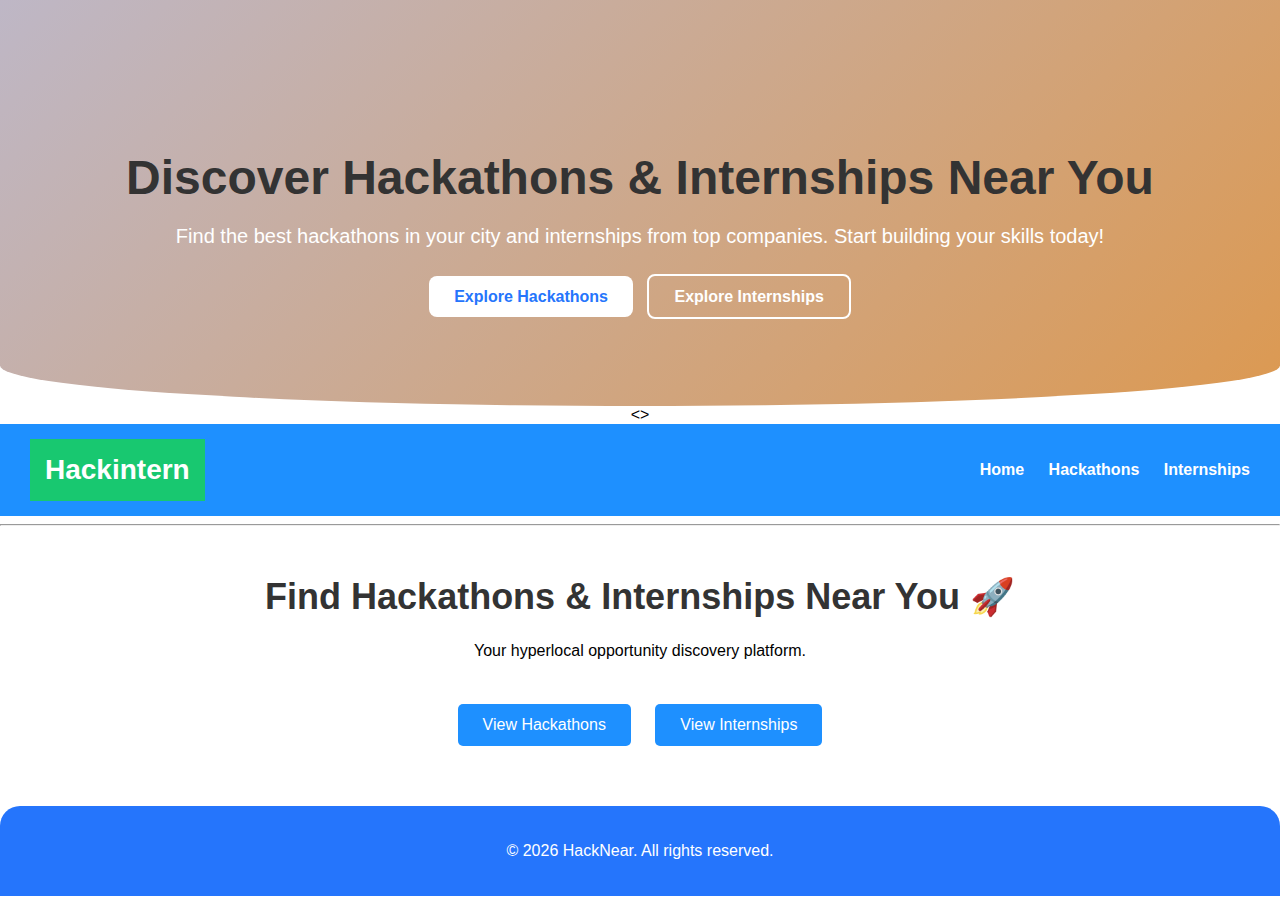
<file: index.html>
<section class="hero">
  <div class="hero-text">
    <h1>Discover Hackathons & Internships Near You</h1>
    <p>Find the best hackathons in your city and internships from top companies. Start building your skills today!</p>
    <a href="hackathons.html" class="btn">Explore Hackathons</a>
    <a href="internships.html" class="btn secondary">Explore Internships</a>
  </div>
</section>
<!DOCTYPE html>
<html>
<<link rel="stylesheet" href="style.css">>
    <title>Nearby Opportunities</title>
</head>

<body>

    <div class="navbar">
    <h2 class="logo">Hackintern</h2>
    <div>
        <a href="index.html">Home</a>
        <a href="hackathons.html">Hackathons</a>
        <a href="internships.html">Internships</a>
    </div>
</div>
    <hr>

    <h1>Find Hackathons & Internships Near You 🚀</h1>
    <p>Your hyperlocal opportunity discovery platform.</p>

    <br>

    <a href="hackathons.html">
        <button>View Hackathons</button>
    </a>

    <a href="internships.html">
        <button>View Internships</button>
    </a>

</body>
</html>







<footer>
  <p>&copy; 2026 HackNear. All rights reserved.</p>
</footer>
</file>
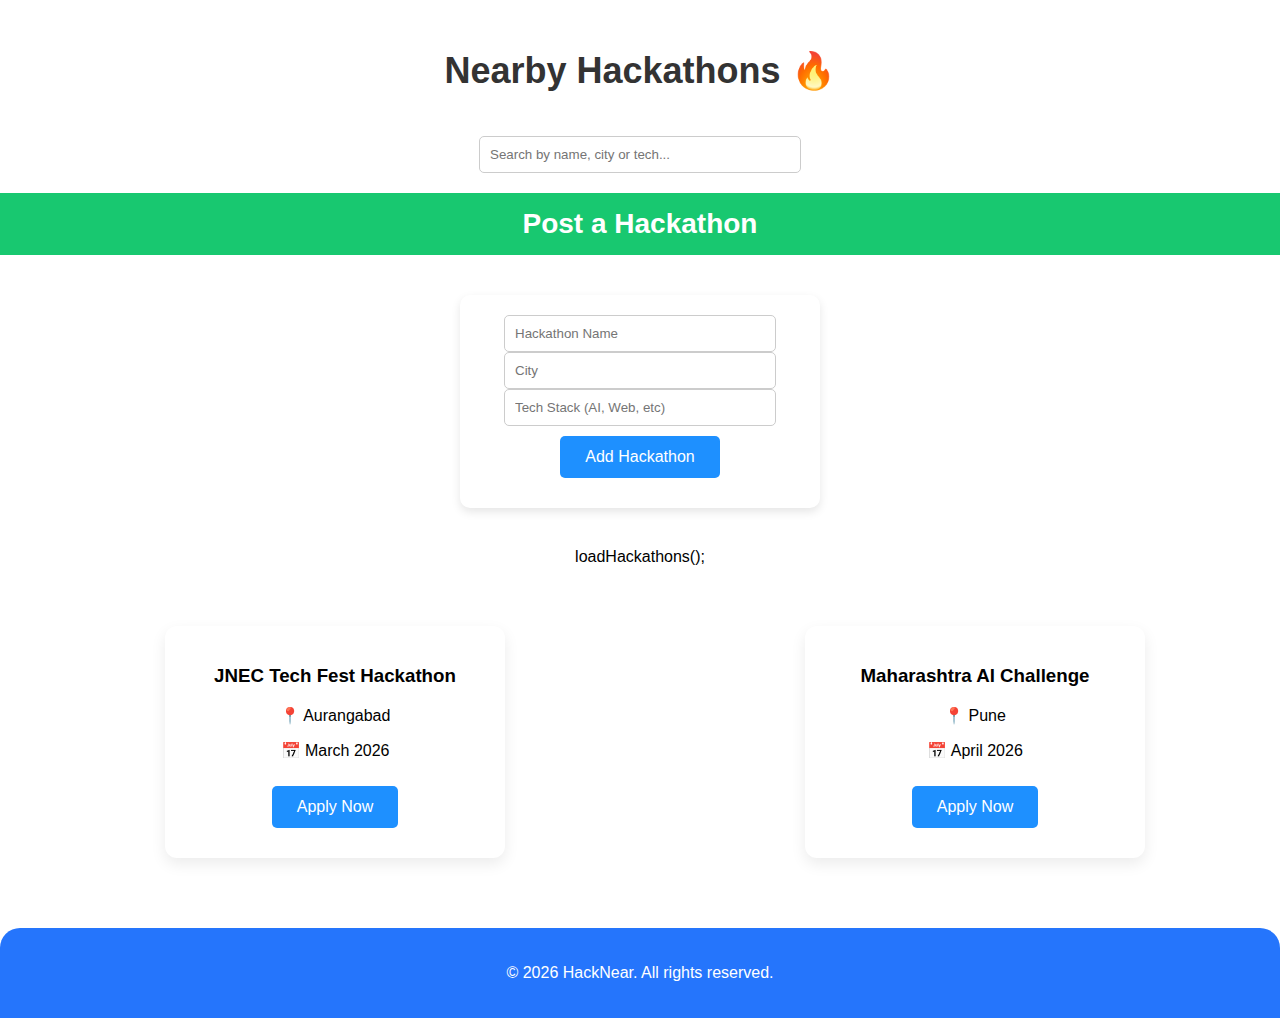
<file: hackathons.html>
<!DOCTYPE html>
<html>


    <script>
function searchHackathons() {
  let input = document.getElementById("searchInput").value.toLowerCase();
  let cards = document.getElementsByClassName("card");

  for (let i = 0; i < cards.length; i++) {
    let text = cards[i].innerText.toLowerCase();

    if (text.includes(input)) {
      cards[i].style.display = "block";
    } else {
      cards[i].style.display = "none";
    }
  }
}
</script>


<head>
    <title>Hackathons</title>
    <link rel="stylesheet" href="style.css">
</head>

<h1>Nearby Hackathons 🔥</h1>

<input 
  type="text" 
  id="searchInput" 
  placeholder="Search by name, city or tech..."
  onkeyup="searchHackathons()"
  style="padding:10px; width:300px; margin:20px;"
>




<h2>Post a Hackathon</h2>

<form id="hackathonForm">
  <input type="text" id="title" placeholder="Hackathon Name" required>
  <input type="text" id="city" placeholder="City" required>
  <input type="text" id="tech" placeholder="Tech Stack (AI, Web, etc)" required>
  <button type="submit">Add Hackathon</button>
</form>
<div id="hackathonList"></div>

<script type="module">
  // Import the functions you need from the SDKs you need
  import { initializeApp } from "https://www.gstatic.com/firebasejs/12.9.0/firebase-app.js";
  import { getFirestore, collection, addDoc, getDocs, deleteDoc, doc } 
from "https://www.gstatic.com/firebasejs/12.9.0/firebase-firestore.js";
  // TODO: Add SDKs for Firebase products that you want to use
  // https://firebase.google.com/docs/web/setup#available-libraries

  // Your web app's Firebase configuration
  const firebaseConfig = {
    apiKey: "AIzaSyAzWJcP9rKDt9YY3O0c-JvL14aYaxWDQD0",
    authDomain: "hacknear-e9ebc.firebaseapp.com",
    projectId: "hacknear-e9ebc",
    storageBucket: "hacknear-e9ebc.firebasestorage.app",
    messagingSenderId: "891891328952",
    appId: "1:891891328952:web:4b7d0256eca840420d114d"
  };

  // Initialize Firebase
  const app = initializeApp(firebaseConfig);
  const db = getFirestore(app);

  document.getElementById("hackathonForm").addEventListener("submit", async (e) => {
  e.preventDefault();

  const title = document.getElementById("title").value;
  const city = document.getElementById("city").value;
  const tech = document.getElementById("tech").value;

  await addDoc(collection(db, "hackathons"), {
    title,
    city,
    tech
  });

  loadHackathons();
  e.target.reset();
});

async function loadHackathons() {
  const container = document.getElementById("hackathonContainer");
  container.innerHTML = "";

  const querySnapshot = await getDocs(collection(db, "hackathons"));
  querySnapshot.forEach((docSnap) => {
    const hackathon = docSnap.data();
    const id = docSnap.id;

    const card = document.createElement("div");
    card.className = "card";

    card.innerHTML = `
      <h3>${hackathon.title}</h3>
      <p><strong>City:</strong> ${hackathon.city}</p>
      <p><strong>Tech:</strong> ${hackathon.tech}</p>
      <button onclick="deleteHackathon('${id}')">Delete</button>
    `;

    container.appendChild(card);
  });
}

window.deleteHackathon = async function(id) {
  await deleteDoc(doc(db, "hackathons", id));
  loadHackathons();
};

async function loadHackathons() {
  const querySnapshot = await getDocs(collection(db, "hackathons"));
  const container = document.getElementById("hackathonList");
  container.innerHTML = "";

  querySnapshot.forEach((docSnap) => {
    const data = docSnap.data();

    const card = document.createElement("div");
    card.classList.add("card");

    card.innerHTML = `
      <h3>${data.title}</h3>
      <p>City: ${data.city}</p>
      <p>Tech: ${data.tech}</p>
    `;

    container.appendChild(card);
  });
}
loadHackathons();
</script>
loadHackathons();
</body>

<div class="card-container">
  <div id="hackathonContainer"></div>

    <div class="card">
        <h3>JNEC Tech Fest Hackathon</h3>
        <p>📍 Aurangabad</p>
        <p>📅 March 2026</p>
        <button>Apply Now</button>
    </div>

    <div class="card">
        <h3>Maharashtra AI Challenge</h3>
        <p>📍 Pune</p>
        <p>📅 April 2026</p>
        <button>Apply Now</button>
    </div>

</div>







</script>




<script>
// Combined Search + City Filter
function filterHackathons() {
  let input = document.getElementById("searchInput").value.toLowerCase();
  let selectedCity = document.getElementById("cityFilter").value.toLowerCase();
  let cards = document.getElementsByClassName("card");

  for (let i = 0; i < cards.length; i++) {
    let text = cards[i].innerText.toLowerCase();

    // Check both search input AND city
    if ((input === "" || text.includes(input)) && 
        (selectedCity === "" || text.includes(selectedCity))) {
      cards[i].style.display = "block";
    } else {
      cards[i].style.display = "none";
    }
  }
}

// Call combined filter when user types
document.getElementById("searchInput").addEventListener("keyup", filterHackathons);

// Call combined filter when user selects city
document.getElementById("cityFilter").addEventListener("change", filterHackathons);
</script>  





<footer>
  <p>&copy; 2026 HackNear. All rights reserved.</p>
</footer>




<script>



function addCardToPage(hackathon) {
  const container = document.getElementById("hackathonContainer");

  const card = document.createElement("div");
  card.className = "card";

  card.innerHTML = `
  <h3>${hackathon.title}</h3>
  <p><strong>City:</strong> ${hackathon.city}</p>
  <p><strong>Tech:</strong> ${hackathon.tech}</p>
  <button onclick="deleteHackathon(this)">Delete</button>
`;
  container.appendChild(card);
}

function deleteHackathon(button) {
  const card = button.parentElement;
  const title = card.querySelector("h3").innerText;

  // Remove from page
  card.remove();

  // Remove from local storage
  let saved = JSON.parse(localStorage.getItem("hackathons")) || [];
  saved = saved.filter(h => h.title !== title);
  localStorage.setItem("hackathons", JSON.stringify(saved));
}

</script>


</body>
</file>
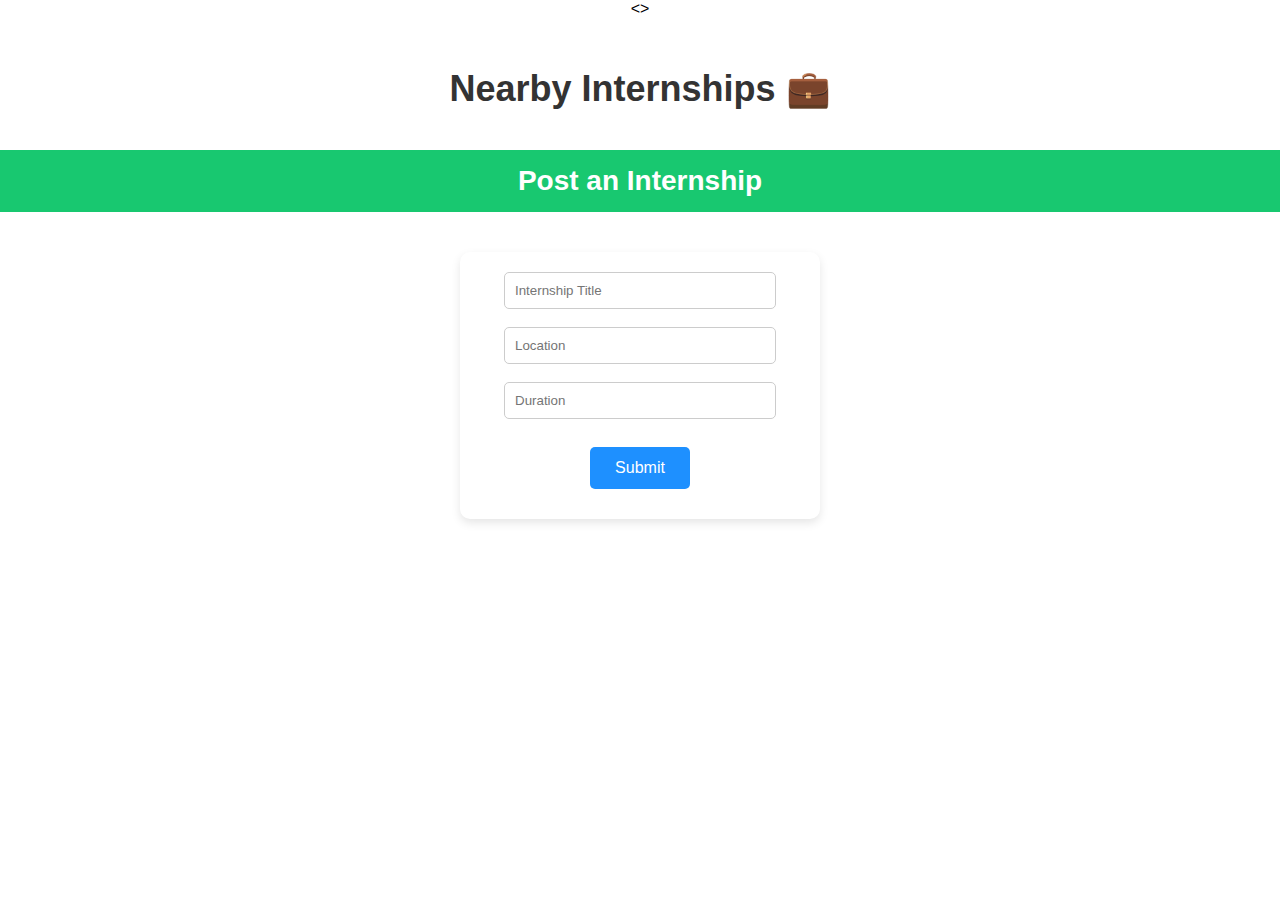
<file: internships.html>
<!DOCTYPE html>
<html>
<<link rel="stylesheet" href="style.css">>
    <title>Internships</title>
</head>

<body>

   <h1>Nearby Internships 💼</h1>

<div class="card-container" id="internshipList"></div>

<h2>Post an Internship</h2>

<form id="internshipForm">
    <input type="text" id="iname" placeholder="Internship Title" required><br><br>
    <input type="text" id="ilocation" placeholder="Location" required><br><br>
    <input type="text" id="iduration" placeholder="Duration" required><br><br>
    <button type="submit">Submit</button>
</form>


<script>

// Load saved internships
window.onload = function() {
    let savedInternships = JSON.parse(localStorage.getItem("internships")) || [];
    savedInternships.forEach(addInternshipToPage);
};

document.getElementById("internshipForm").addEventListener("submit", function(event) {
    event.preventDefault();

    let title = document.getElementById("iname").value;
    let location = document.getElementById("ilocation").value;
    let duration = document.getElementById("iduration").value;

    let internship = { title, location, duration };

    let savedInternships = JSON.parse(localStorage.getItem("internships")) || [];
    savedInternships.push(internship);

    localStorage.setItem("internships", JSON.stringify(savedInternships));

    addInternshipToPage(internship);

    document.getElementById("internshipForm").reset();
});

function addInternshipToPage(internship) {
    let newCard = document.createElement("div");
    newCard.className = "card";

    newCard.innerHTML = `
        <h3>${internship.title}</h3>
        <p>📍 ${internship.location}</p>
        <p>⏳ ${internship.duration}</p>
        <button>Apply Now</button>
        <button onclick="deleteInternship('${internship.title}')">Delete</button>
    `;

    document.getElementById("internshipList").appendChild(newCard);
}

function deleteInternship(title) {
    let savedInternships = JSON.parse(localStorage.getItem("internships")) || [];
    savedInternships = savedInternships.filter(i => i.title !== title);

    localStorage.setItem("internships", JSON.stringify(savedInternships));

    location.reload();
}

</script>


</body>
</html>
</file>
<file: style.css>
body {
    font-family: Arial, sans-serif;
    background-color: white;
    text-align: center;
    margin: 0;
    padding: 0;
}

h2 {
    background-color: #18c870;
    color: white;
    padding: 15px;
    margin: 0;
}

h1 {
    margin-top: 50px;
}

button {
    padding: 12px 25px;
    margin: 10px;
    border: none;
    border-radius: 5px;
    background-color: #1e90ff;
    color: white;
    font-size: 16px;
    cursor: pointer;
}

button:hover {
    background-color: #0f6cd6;
}

a {
    text-decoration: none;
    color: #1e90ff;
    font-weight: bold;
}


.navbar {
    display: flex;
    justify-content: space-between;
    align-items: center;
    background-color: #1e90ff;
    padding: 15px 30px;
}

.logo {
    color: white;
    margin: 0;
}

.navbar a {
    color: white;
    margin-left: 20px;
    text-decoration: none;
    font-weight: bold;
}

.navbar a:hover {
    text-decoration: underline;
}


.card {
    background-color: white;
    width: 300px;
    margin: 20px auto;
    padding: 20px;
    border-radius: 10px;
    box-shadow: 0 4px 8px rgba(0,0,0,0.1);
}



.card-container {
    display: flex;
    justify-content: center;
    gap: 30px;
    flex-wrap: wrap;
    margin-top: 40px;
}




form {
    margin-top: 40px;
}

input {
    padding: 10px;
    width: 250px;
    border-radius: 5px;
    border: 1px solid #ccc;
}




h1 {
    font-size: 36px;
    color: #333;
}

h2 {
    font-size: 28px;
}

.card {
    transition: transform 0.2s ease;
}

.card:hover {
    transform: translateY(-5px);
}

form {
    background-color: white;
    padding: 20px;
    border-radius: 10px;
    width: 320px;
    margin: 40px auto;
    box-shadow: 0 4px 10px rgba(0,0,0,0.1);
}








.section-title {
    margin-top: 40px;
}

.card .card {
     margin-top: 0;
    background-color: white;
    width: 300px;
    padding: 20px;
    border-radius: 12px;
    box-shadow: 0 6px 15px rgba(0,0,0,0.08);
    transition: transform 0.2s ease;
}
   


button {
    margin-top: 10px;
}






/* Hero Section */
.hero {
  background: linear-gradient(135deg, #beb7c6, #dc9951);
  color: white;
  padding: 100px 20px;
  text-align: center;
  border-radius: 0 0 50% 50% / 0 0 10% 10%;
}

.hero h1 {
  font-size: 48px;
  margin-bottom: 20px;
}

.hero p {
  font-size: 20px;
  margin-bottom: 40px;
}

.hero .btn {
  background-color: white;
  color: #2575fc;
  padding: 12px 25px;
  margin: 5px;
  border-radius: 8px;
  text-decoration: none;
  font-weight: bold;
  transition: 0.3s;
}

.hero .btn:hover {
  background-color: #e0e0e0;
}

.hero .btn.secondary {
  background-color: transparent;
  border: 2px solid white;
  color: white;
}

.hero .btn.secondary:hover {
  background-color: white;
  color: #2575fc;
}










.card {
  background-color: white;
  width: 300px;
  padding: 20px;
  border-radius: 12px;
  box-shadow: 0 6px 15px rgba(0,0,0,0.08);
  transition: transform 0.3s, box-shadow 0.3s;
}

.card:hover {
  transform: translateY(-8px);
  box-shadow: 0 12px 25px rgba(0,0,0,0.15);
}




footer {
  background-color: #2575fc;
  color: white;
  text-align: center;
  padding: 20px 0;
  margin-top: 50px;
  border-radius: 20px 20px 0 0;
}






/* Mobile Responsive */
@media (max-width: 768px) {

  .card {
    width: 90%;
    margin: 15px auto;
  }

  .hero h1 {
    font-size: 28px;
  }

  .hero p {
    font-size: 16px;
  }

  .hero {
    padding: 60px 15px;
  }

  input, select {
    width: 90%;
    margin: 10px auto;
    display: block;
  }

}
</file>
